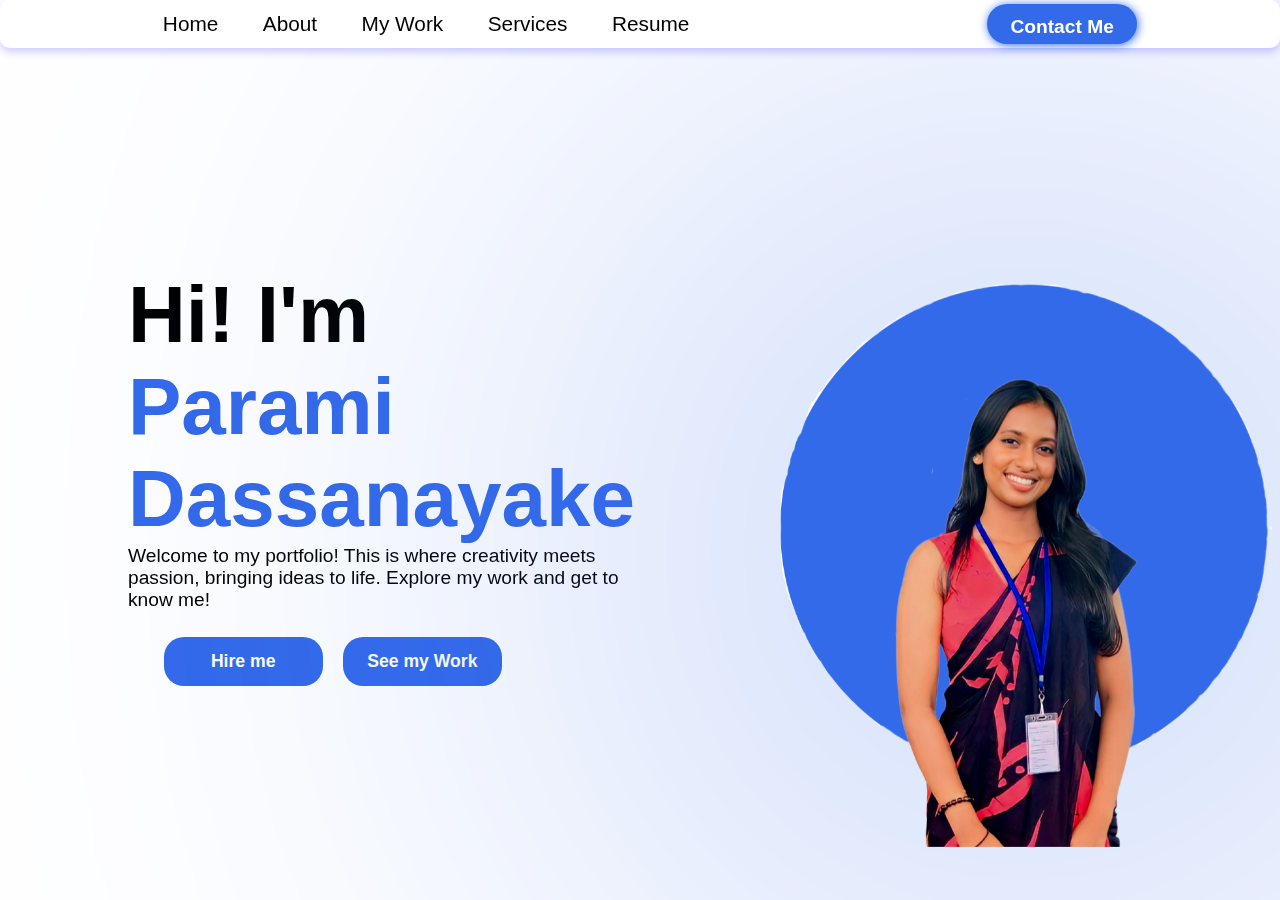
<file: index.html>
<!DOCTYPE html>
<html lang="en">
<head>
    <meta charset="UTF-8">
    <meta name="viewport" content="width=device-width, initial-scale=1.0">
    <title>Portfolio Website</title>
    <link rel="stylesheet" href="https://unpkg.com/aos@next/dist/aos.css" />
    <link rel="stylesheet" href="style.css">
</head>
<body>
    <nav>
        <div class="nav-card"> <!-- Added card wrapper -->
            <div class="nav-container">
                <div class="links">
                    <a href="">Home</a>
                    <a href="about.html">About</a>
                    <a href="newsLetters.html">My Work</a>
                    <a href="services.html">Services</a>
                    <a href="resume.pdf" target="_blank">Resume</a>
                </div>
                <button onclick="window.location.href='contact.html'">Contact Me</button>
                <svg xmlns="http://www.w3.org/2000/svg" class="hamburg" height="32" width="34" viewBox="0 0 448 512">
                    <path d="M0 96C0 78.3 14.3 64 32 64H416c17.7 0 32 14.3 32 32s-14.3 32-32 32H32C14.3 128 0 113.7 0 96zM0 256c0-17.7 14.3-32 32-32H416c17.7 0 32 14.3 32 32s-14.3-32-32-32H32c-17.7 0-32-14.3-32-32zM448 416c0 17.7-14.3 32-32 32H32c-17.7 0-32-14.3-32-32s14.3-32 32-32H416c17.7 0 32 14.3 32 32z"/>
                </svg>
            </div>
        </div>
    </nav>

    <section>
        <div class="content">
            <div class="main-content">
                <h1 data-aos="fade-right" data-aos-duration="1500">Hi! I'm</h1>
                <span data-aos="fade-left" data-aos-duration="1500" data-aos-delay="200">Parami Dassanayake</span>
                <p data-aos="flip-up" data-aos-duration="1500" data-aos-delay="400">
                    Welcome to my portfolio! This is where creativity meets passion, bringing ideas to life. Explore my work and get to know me!
                </p>
                <div class="buttons">
                    <button onclick="window.location.href='contact.html'" data-aos="zoom-in" data-aos-duration="1500" data-aos-delay="600">Hire me</button>
                    <button data-aos="zoom-in" data-aos-duration="1500" data-aos-delay="600" onclick="window.location.href='newsLetters.html'">See my Work</button>
                </div>
            </div>
            <div class="image">
                <img src="me.png" data-aos="zoom-out" data-aos-duration="2000">
            </div>
        </div>
    </section>

    <script src="https://unpkg.com/aos@next/dist/aos.js"></script>
    <script>
        AOS.init({offset:1});
    </script>
    <script>
        const hamburg = document.querySelector('.hamburg');
        const cancel = document.querySelector('.cancel');
        const navbar = document.querySelector('.dropmenu');
        
        hamburg.addEventListener('click', ()=>{
            navbar.style.transform = "translateY(0px)";
            hamburg.style.display = 'none';
        });
        
        cancel.addEventListener('click', ()=>{
            navbar.style.transform = "translateY(-300px)";
            hamburg.style.display = 'block';
        });
    </script>
</body>
<!-- <footer class="footer">
    <div class="footer-container">
        <div class="footer-content">
            <p>&copy; 2024 Parami Dassanayake. All Rights Reserved.</p>
            
            <div class="footer-contact">
                <p><strong>Email:</strong> <a href="mailto:paramidassanayake13@gmail.com">paramidassanayake13@gmail.com</a></p>
                <p><strong>Phone:</strong> <a href="tel:+94721005182">(+94) 721 005 182</a></p>
            </div>

            <div class="footer-social">
                <a href="https://www.linkedin.com/in/parami-dassanayake-60110a26b" target="_blank">
                    <img src="images/linkedin.png" alt="LinkedIn">
                </a>
                <a href="https://x.com/Parxmi" target="_blank">
                    <img src="images/twitter.png" alt="Twitter" style="width: 40px; height: 30px;">
                </a>
            </div>
        </div>
    </div>
</footer> -->
</html>
</file>
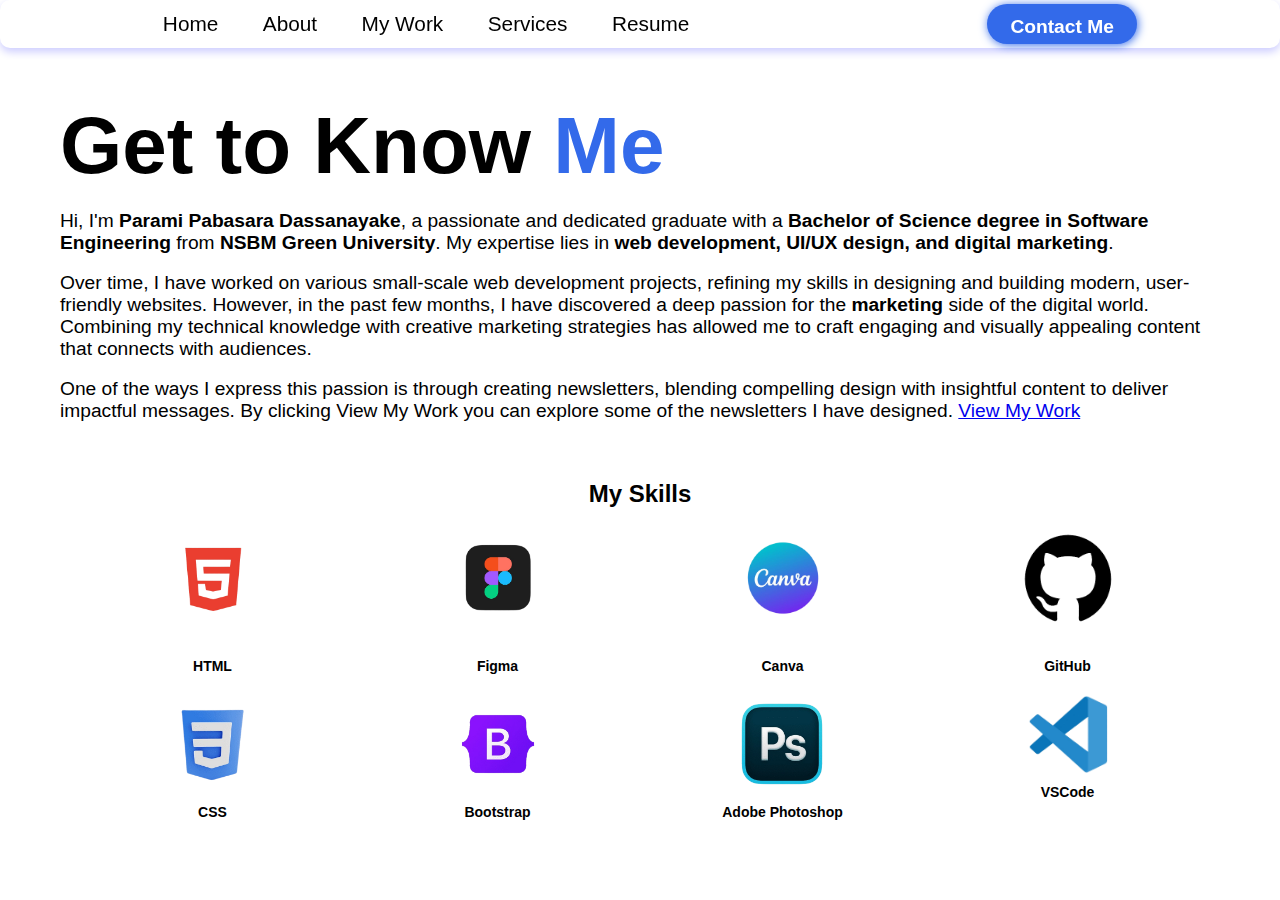
<file: about.html>
<!DOCTYPE html> 
<html lang="en">
<head>
    <meta charset="UTF-8">
    <meta name="viewport" content="width=device-width, initial-scale=1.0">
    <title>My Newsletters</title>
    <link rel="stylesheet" href="https://unpkg.com/aos@next/dist/aos.css" />
    <link rel="stylesheet" href="style.css">
</head>
<body>
    <nav>
        <div class="nav-card"> <!-- Added card wrapper -->
            <div class="nav-container">
                <div class="links">
                    <a href="index.html">Home</a>
                    <a href="about.html">About</a>
                    <a href="newsLetters.html">My Work</a>
                    <a href="services.html">Services</a>
                    <a href="resume.pdf" target="_blank">Resume</a>
                </div>
                <button onclick="window.location.href='contact.html'">Contact Me</button>
                <svg xmlns="http://www.w3.org/2000/svg" class="hamburg" height="32" width="34" viewBox="0 0 448 512">
                    <path d="M0 96C0 78.3 14.3 64 32 64H416c17.7 0 32 14.3 32 32s-14.3 32-32 32H32C14.3 128 0 113.7 0 96zM0 256c0-17.7 14.3-32 32-32H416c17.7 0 32 14.3 32 32s-14.3-32-32-32H32c-17.7 0-32-14.3-32-32zM448 416c0 17.7-14.3 32-32 32H32c-17.7 0-32-14.3-32-32s14.3-32 32-32H416c17.7 0 32 14.3 32 32z"/>
                </svg>
            </div>
        </div>
    </nav>

    <section class="aboutme-content">
        <div class="main-content">
            <h1>Get to Know <span>Me</span></h1>
            <br>
            <p>
                Hi, I'm <strong>Parami Pabasara Dassanayake</strong>, a passionate and dedicated graduate with a 
                <strong>Bachelor of Science degree in Software Engineering</strong> from <strong>NSBM Green University</strong>.  
                My expertise lies in <strong>web development, UI/UX design, and digital marketing</strong>.  
            </p>
            <br>
            <p>
                Over time, I have worked on various small-scale web development projects, refining my skills in designing and building modern, user-friendly websites. However, in the past few months, I have discovered a deep passion for the <strong>marketing</strong> side of the digital world.  
                Combining my technical knowledge with creative marketing strategies has allowed me to craft engaging and visually appealing content that connects with audiences.
            </p>
            <br>
            <p>
                One of the ways I express this passion is through creating newsletters, blending compelling design with insightful content to deliver impactful messages. By clicking View My Work you can explore some of the newsletters I have designed.
                <a href="newsLetters.html">View My Work</a>
            </p>
            <br>

            <div class="my-skills">
                <h2>My Skills</h2>
                <div class="skills-gallery">
                    <div class="skill-item">
                        <img src="images/html.png" style="width: 140px; height: 140px">
                        <p>HTML</p>
                    </div>
                    <div class="skill-item">
                        <img src="images/figma.png" style="width: 140px; height: 140px">
                        <p>Figma</p>
                    </div>
                    
                    <div class="skill-item">
                        <img src="images/canva.png" style="width: 140px; height: 140px">
                        <p>Canva</p>
                    </div>
                    <div class="skill-item">
                        <img src="images/github.png" style="width: 140px; height:140px">
                        <p>GitHub</p>                    
                    </div>
                   
                    <div class="skill-item">
                        <img src="images/css.png" style="width: 100px; height: 100px">
                        <p>CSS</p>
                    </div>
                    <div class="skill-item">
                        <img src="images/bootstrap.png" style="width: 100px; height: 100px">
                        <p>Bootstrap</p>
                    </div>
                    <div class="skill-item" >
                        <img src="images/adobe.png" style="width: 100px; height: 100px">
                        <p>Adobe Photoshop</p>
                    </div>
                    <div class="skill-item">
                        <img src="images/vscode.png" style="width: 80px; height:80px">
                        <p>VSCode</p>                   
                    </div>
                </div>
            </div>               
        </div>
    </section>
</body>
<!-- <footer class="footer">
    <div class="footer-container">
        <div class="footer-content">
            <p>&copy; 2024 Parami Dassanayake. All Rights Reserved.</p>
            
            <div class="footer-contact">
                <p><strong>Email:</strong> <a href="mailto:paramidassanayake13@gmail.com">paramidassanayake13@gmail.com</a></p>
                <p><strong>Phone:</strong> <a href="tel:+94721005182">(+94) 721 005 182</a></p>
            </div>

            <div class="footer-social">
                <a href="https://www.linkedin.com/in/parami-dassanayake-60110a26b" target="_blank">
                    <img src="images/linkedin.png" alt="LinkedIn">
                </a>
                <a href="https://x.com/Parxmi" target="_blank">
                    <img src="images/twitter.png" alt="Twitter" style="width: 40px; height: 30px;">
                </a>
            </div>
        </div>
    </div>
</footer> -->

</html>
</file>
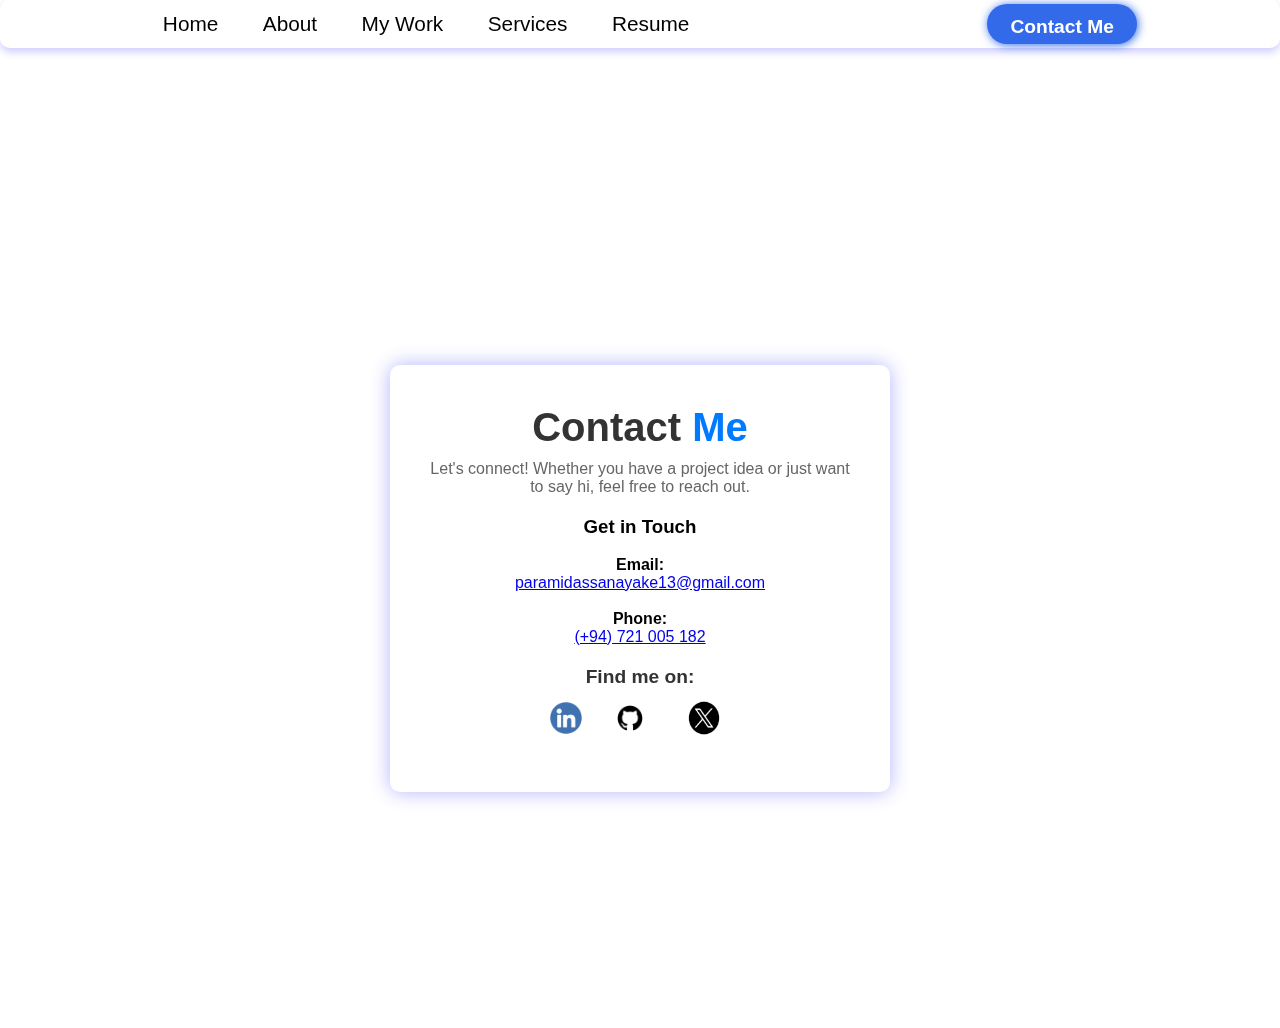
<file: contact.html>
<!DOCTYPE html>
<html lang="en">
<head>
    <meta charset="UTF-8">
    <meta name="viewport" content="width=device-width, initial-scale=1.0">
    <title>Contact Me</title>
    <link rel="stylesheet" href="https://unpkg.com/aos@next/dist/aos.css" />
    <link rel="stylesheet" href="style.css">
</head>
<body>
    <nav>
        <div class="nav-card"> <!-- Added card wrapper -->
            <div class="nav-container">
                <div class="links">
                    <a href="index.html">Home</a>
                    <a href="about.html">About</a>
                    <a href="newsLetters.html">My Work</a>
                    <a href="services.html">Services</a>
                    <a href="resume.pdf" target="_blank">Resume</a>
                </div>
                <button onclick="window.location.href='contact.html'">Contact Me</button>
                <svg xmlns="http://www.w3.org/2000/svg" class="hamburg" height="32" width="34" viewBox="0 0 448 512">
                    <path d="M0 96C0 78.3 14.3 64 32 64H416c17.7 0 32 14.3 32 32s-14.3 32-32 32H32C14.3 128 0 113.7 0 96zM0 256c0-17.7 14.3-32 32-32H416c17.7 0 32 14.3 32 32s-14.3-32-32-32H32c-17.7 0-32-14.3-32-32zM448 416c0 17.7-14.3 32-32 32H32c-17.7 0-32-14.3-32-32s14.3-32 32-32H416c17.7 0 32 14.3 32 32z"/>
                </svg>
            </div>
        </div>
    </nav>

    <section class="contact-section">
        <div class="contact-container">
            <div class="contact-header" data-aos="fade-up">
                <h1>Contact <span>Me</span></h1>
                <p>Let's connect! Whether you have a project idea or just want to say hi, feel free to reach out.</p>
            </div>
    
            <div class="contact-content">
                <div class="contact-details" data-aos="fade-up">
                    <h3>Get in Touch</h3><br>
                    <p><strong>Email:</strong> <br>
                        <a href="mailto:paramidassanayake13@gmail.com">paramidassanayake13@gmail.com</a>
                    </p>
    <br>
                    <p><strong>Phone:</strong> <br>
                        <a href="tel:+94721005182">(+94) 721 005 182</a>
                    </p>
                </div>
    
                <div class="social-links" data-aos="fade-up">
                    <h3>Find me on:</h3>
                    <div class="social-icons">
                        <a href="https://www.linkedin.com/in/parami-dassanayake-60110a26b" target="_blank">
                            <img src="images/linkedin.png" alt="LinkedIn">
                        </a>
                        <a href="https://github.com/ParamiDassanayake" target="_blank">
                            <img src="images/github.png" alt="GitHub">
                        </a>
                        <a href="https://x.com/Parxmi" target="_blank">
                            <img src="images/twitter.png" alt="Twitter" style="width: 60px; height: 40px;">
                        </a>
                    </div>
                </div>
            </div>
        </div>
    </section>
    
    <script src="https://unpkg.com/aos@next/dist/aos.js"></script>
    <script>
        AOS.init();
    </script>
</body>
<!-- <footer class="footer">
    <div class="footer-container">
        <div class="footer-content">
            <p>&copy; 2024 Parami Dassanayake. All Rights Reserved.</p>
            
            <div class="footer-contact">
                <p><strong>Email:</strong> <a href="mailto:paramidassanayake13@gmail.com">paramidassanayake13@gmail.com</a></p>
                <p><strong>Phone:</strong> <a href="tel:+94721005182">(+94) 721 005 182</a></p>
            </div>

            <div class="footer-social">
                <a href="https://www.linkedin.com/in/parami-dassanayake-60110a26b" target="_blank">
                    <img src="images/linkedin.png" alt="LinkedIn">
                </a>
                <a href="https://x.com/Parxmi" target="_blank">
                    <img src="images/twitter.png" alt="Twitter" style="width: 40px; height: 30px;">
                </a>
            </div>
        </div>
    </div>
</footer> -->

</html>
</file>
<file: style.css>
*{
    padding: 0;
    margin: 0;
    font-family: Arial, Helvetica, sans-serif;
    box-sizing: border-box;
}

html, body {
    height: 100%;
    margin: 0;
    padding: 0;
    display: flex;
    flex-direction: column;
}

body{
    height: auto;
    background-color:white;
    width: 100%;
    height: auto;
    overflow-x:hidden ;
    scroll-behavior: smooth;
    display: flex;
    flex-direction: column;
}

nav {
    z-index: 4;
    position: sticky;
    top: 0;
    width: 100%;
    height: 10vh;
    backdrop-filter: brightness(100%);
}

.nav-container {
    display: flex;
    justify-content: space-around;
    align-items: center;
    height: 100%;
}

.nav-container .logo img {
    width: 140px;
    height: 50px;
}

.nav-container .links a {
    font-size: 1.3rem;
    color: black;
    text-decoration: none;
    margin: 0 20px;
    transition: 0.3s linear;
}

.nav-container .links a:hover {
    color: rgb(51 106 234);
    text-shadow: 1px 1px rgb(51 106 234);
}

nav button {
    width: 150px;
    height: 40px;
    border-radius: 20px;
    background-color: rgb(51 106 234);
    color: white;
    font-size: 1.2rem;
    font-weight: 700;
    box-shadow: 1px 1px 10px rgb(51 106 234);
    border: none;
    outline: none;
    transition: 0.3s linear;
}

nav button:hover {
    background-color: white;
    color: rgb(51 106 234);
    border: 2px solid rgb(51 106 234);
}

nav svg {
    position: absolute;
    right: 20px;
    top: 15px;
    cursor: pointer;
    display: none;
}

nav .dropmenu {
    position: absolute;
    top: 0;
    backdrop-filter: blur(2px);
    width: 100%;
    transform: translateY(-300px);
    display: flex;
    justify-content: center;
    align-items: center;
    flex-direction: column;
    transition: 0.3s linear;
}

.dropmenu a {
    font-size: 1.4rem;
    text-align: center;
    width: 100%;
    color: black;
    padding: 10px 0;
    text-decoration: none;
    transition: 0.3s linear;
}

.dropmenu a:hover {
    background-color: black;
    color: white;
}

.dropmenu button {
    width: 100%;
    height: 45px;
}

/* Landing Page */

section {
    width: 100%;
    height: 100vh;
}

section .content {
    display: flex;
    justify-content: space-evenly;
    align-items: center;
    height: 100%;
}

main {
    flex: 1; /* Allows the main content to expand and push the footer to the bottom */
}

.content .main-content {
    width: 50%;
    display: flex;
    flex-direction: column;
    margin: 0 10%;
}

.main-content h1,
.main-content span {
    font-size: clamp(2rem, 1rem + 5vw, 6rem);
}

.main-content span {
    font-weight: 700;
    color: rgb(51 106 234);
}

.main-content p {
    font-size: clamp(1rem, 1rem + 5vw, 1.2rem);
}

.main-content .buttons {
    width: 70%;
    margin: 5%;
    min-height: 5.5vh;
    display: flex;
    justify-content: space-around;
}

.main-content .buttons button {
    width: 160px;
    margin: 0 10px;
    border-radius: 20px;
    background: rgb(51 106 234);
    color: white;
    border: none;
    outline: none;
    font-size: 1.1rem;
    font-weight: 700;
    transition: 0.2s linear;
}

.buttons button:hover {
    box-shadow: 2px 2px 30px rgb(51 106 234);
}

.content .image {
    width: 50%;
    display: flex;
    justify-content: center;
    margin-top: 5px;
}

.image img {
    margin-top: 40px;
    width: 500px;
    filter: drop-shadow(0 0 400px rgb(51 106 234));
}

@media (max-width: 768px) {
    .links,
    .nav-container button {
        display: none;
    }

    nav svg {
        display: block;
    }

    .nav-container .logo {
        position: absolute;
        left: 10px;
    }

    .content {
        margin-top: -100px;
        flex-direction: column-reverse;
        width: 100%;
    }

    .image img {
        width: 120%;
    }

    .content .main-content {
        max-width: 350px;
        align-items: center;
        width: 100%;
    }

    .main-content p {
        text-align: center;
    }
}


/* About Me Section */
.aboutme {
    width: 100%;
    height: 100vh;
    background-color: white; /* Change this to any color you prefer */
    display: flex;
    justify-content: center;
    align-items: center;
    flex-direction: column;
    text-align: center;
    padding: 50px;
}

.aboutme h2 {
    font-size: 2.5rem;
    color: black;
}

.aboutme p {
    font-size: 1.2rem;
    color: gray;
    max-width: 800px;
}

/* Newsletter Section */
.pdf-container {
    display: flex;
    flex-wrap: wrap;
    justify-content: center;
    gap: 20px;
    margin-top: 30px;
}

.card {
    background: white;
    border-radius: 8px;
    box-shadow: 2px 2px 15px rgba(0, 0, 0, 0.2);
    padding: 20px;
    width: 250px;
    text-align: center;
    transition: 0.3s ease-in-out;
}

.card:hover {
    transform: scale(1.05);
}

.card img {
    width: 100%;
    height: 150px;
    object-fit: cover;
    border-radius: 5px;
}

/* General Styles */
* {
    padding: 0;
    margin: 0;
    font-family: Arial, Helvetica, sans-serif;
    box-sizing: border-box;
}

body {
    height: auto;
    background-color: white;
    width: 100%;
    overflow-x: hidden;
    scroll-behavior: smooth;
}


/* Landing Page */
section {
    width: 100%;
    min-height: auto; /* Allow sections to grow with content */
    padding: 2rem 0; /* Add padding for spacing */
}

section .content {
    display: flex;
    justify-content: space-evenly;
    align-items: center;
    height: 100%;
}

.content .main-content {
    width: 50%;
    display: flex;
    flex-direction: column;
    margin: 0 10%;
}

.main-content h1,
.main-content span {
    font-size: clamp(2rem, 1rem + 5vw, 6rem);
}

.main-content span {
    font-weight: 700;
    color: rgb(51 106 234);
}

.main-content p {
    font-size: clamp(1rem, 1rem + 5vw, 1.2rem);
}

.main-content .buttons {
    width: 70%;
    margin: 5%;
    min-height: 5.5vh;
    display: flex;
    justify-content: space-around;
}

.main-content .buttons button {
    width: 160px;
    margin: 0 10px;
    border-radius: 20px;
    background: rgb(51 106 234);
    color: white;
    border: none;
    outline: none;
    font-size: 1.1rem;
    font-weight: 700;
    transition: 0.2s linear;
}

.buttons button:hover {
    box-shadow: 2px 2px 30px rgb(51 106 234);
}

.content .image {
    width: 50%;
    display: flex;
    justify-content: center;
    margin-top: 5px;
}

.image img {
    margin-top: 40px;
    width: 500px;
    filter: drop-shadow(0 0 400px rgb(51 106 234));
}

@media (max-width: 768px) {
    .links,
    .nav-container button {
        display: none;
    }

    nav svg {
        display: block;
    }

    .nav-container .logo {
        position: absolute;
        left: 10px;
    }

    .content {
        margin-top: -100px;
        flex-direction: column-reverse;
        width: 100%;
    }

    .image img {
        width: 120%;
    }

    .content .main-content {
        max-width: 350px;
        align-items: center;
        width: 100%;
    }

    .main-content p {
        text-align: center;
    }
}

/* About Me Section */
.aboutme {
    width: 100%;
    height: 100vh;
    background-color: white;
    display: flex;
    justify-content: center;
    align-items: center;
    flex-direction: column;
    text-align: center;
    padding: 50px;
}

.aboutme h2 {
    font-size: 2.5rem;
    color: black;
}

.aboutme p {
    font-size: 1.2rem;
    color: gray;
    max-width: 800px;
}
.aboutme-content {
    padding: 40px 20px; 
    margin: 0 auto; 
    max-width: 1200px;
}

.my-skills {
    text-align: center;
    padding: 40px 20px;
}

.skills-gallery {
    display: grid;
    grid-template-columns: repeat(4, 1fr);
    gap: 20px;
    justify-items: center;
}

.skill-item {
    display: flex;
    flex-direction: column;
    align-items: center;
}

.skill-item img {
    object-fit: contain; 
    transition: transform 0.3s ease;
}

.skill-item img:hover {
    transform: scale(1.1);
}

.skill-item p {
    margin-top: 10px;
    font-size: 14px;
    font-weight: bold;
}

@media (max-width: 768px) {
    .skills-gallery {
        grid-template-columns: repeat(2, 1fr);
    }

    .skill-item img {
        width: 60px; 
        height: 60px;
    }
    
    .skill-item p {
        font-size: 12px;
    }
}

/* Newsletter Cards */
.pdf-container {
    display: flex;
    flex-wrap: wrap;
    justify-content: center;
    gap: 20px;
    margin-top: 30px;
}

.card {
    background: white;
    border-radius: 8px;
    box-shadow: 2px 2px 15px rgba(51, 106, 234, 0.3); /* Soft blue glow */
    padding: 20px;
    width: 250px;
    text-align: center;
    transition: 0.3s ease-in-out, box-shadow 0.3s ease-in-out;
}

.card:hover {
    transform: scale(1.05);
    box-shadow: 2px 2px 20px rgba(51, 106, 234, 0.6); /* Stronger blue glow on hover */
}

.card img {
    width: 100%;
    height: 150px;
    object-fit: cover;
    border-radius: 5px;
}

.card h3 {
    margin: 10px 0;
    color: black;
}

.card .newsletter-btn {
    background: rgb(51 106 234);
    color: white;
    border: none;
    padding: 10px;
    width: 100%;
    margin-top: 10px;
    border-radius: 5px;
    font-size: 1rem;
    font-weight: 700;
    cursor: pointer;
    transition: 0.3s linear;
}

.card .newsletter-btn:hover {
    background: white;
    color: rgb(51 106 234);
    border: 2px solid rgb(51 106 234);
}

/* Modal Styles */
.modal {
    display: none;
    position: fixed;
    top: 0;
    left: 0;
    width: 100%;
    height: 100%;
    background: rgba(0, 0, 0, 0.6);
    justify-content: center;
    align-items: center;
}

.modal-content {
    background: white;
    padding: 20px;
    border-radius: 8px;
    width: 80%;
    height: 80%;
    position: relative;
    box-shadow: 2px 2px 20px rgba(0, 0, 0, 0.3);
}

.modal iframe {
    width: 100%;
    height: 100%;
    border: none;
}

.close {
    position: absolute;
    top: 10px;
    right: 15px;
    font-size: 20px;
    cursor: pointer;
    color: red;
}


.newsletter-content {
    display: flex;
    justify-content: center;     
    align-items: center;         
    flex-direction: column;
    width: 90%;                  /* Reduce width to add natural spacing */
    max-width: 1200px;           /* Maintain a reasonable max width */
    margin: 40px auto;           /* Add space at the top and bottom */
    padding: 20px;               /* Add padding inside the container */
    box-sizing: border-box;      /* Ensure padding doesn't affect width */
}

/* Container for the cards, ensuring responsive layout */
.pdf-container {
    display: flex;
    flex-wrap: wrap;
    justify-content: space-around;
    gap: 20px;
    width: 100%;
}

/* Style for each individual card */
.card {
    background-color: white;
    border-radius: 10px;
    padding: 20px;
    width: 250px;
    text-align: center;
    box-shadow: 0 4px 6px rgba(0, 0, 0, 0.1);
}

.pdf-thumbnail {
    width: 100%;  
    max-width: 150px;  
    height: auto;  
}

/*My Services*/
.work-gallery {
    display: flex;
    flex-wrap: wrap;
    gap: 20px;
    margin-top: 30px;
    justify-content: space-between;
}

.services-card {
    background: #fff;
    border-radius: 8px;
    box-shadow: 2px 2px 15px rgba(51, 106, 234, 0.3);
    padding: 20px;
    width: calc(50% - 10px);
    box-sizing: border-box;
    text-align: center;
    transition: 0.3s ease-in-out, box-shadow 0.3s ease-in-out;
}
.services-card:hover {
        transform: scale(1.05);
        box-shadow: 2px 2px 20px rgba(51, 106, 234, 0.6); 
}
.services-card img {
    width: 100%;
    height: 200px;
    object-fit: cover;
    border-radius: 5px;
}

.services-card h3 {
    margin-top: 15px;
    color: #333;
}

.services-card p {
    color: #666;
    font-size: 1rem;
    margin-top: 10px;
}

.services-card:hover {
    transform: translateY(-10px);
    box-shadow: 0 6px 12px rgba(0, 0, 0, 0.1);
}

@media (max-width: 768px) {
    .services-card {
        width: 100%;
    }
}

/* Contact Me */
.contact-section {
    display: flex;
    justify-content: center;
    align-items: center;
    min-height: 100vh;
    background-color: #ffffff; 
    padding: 50px 20px;
    margin-top: 80px; 
}
.contact-container {
    background: #ffffff;
    padding: 30px;
    text-align: center;
    padding: 40px;
    border-radius: 10px;
    box-shadow: 0 0 20px rgba(0, 0, 255, 0.3); /* Blue glow effect */
    max-width: 500px;
    width: 100%;    
}

.contact-header h1 {
    font-size: 2.5rem;
    color: #333;
}

.contact-header span {
    color: #007bff;
}

.contact-header p {
    color: #666;
    margin-top: 10px;
}

.contact-content {
    margin-top: 20px;
}

form {
    display: flex;
    flex-direction: column;
    gap: 15px;
}

label {
    font-weight: bold;
    color: #333;
    text-align: left;
}

input, textarea {
    width: 100%;
    padding: 12px;
    border: 1px solid #ccc;
    border-radius: 8px;
    font-size: 1rem;
}

textarea {
    resize: none;
}

button {
    padding: 12px;
    background-color: #007bff;
    color: white;
    border: none;
    font-size: 1rem;
    border-radius: 8px;
    cursor: pointer;
    transition: 0.3s;
}

button:hover {
    background-color: #0056b3;
}

.social-links {
    margin-top: 20px;
}

.social-links h3 {
    font-size: 1.2rem;
    color: #333;
}

.social-links a {
    margin: 10px;
    display: inline-block;
}

.social-links img {
    width: 40px;
    height: 40px;
    transition: transform 0.3s ease-in-out;
}

.social-links img:hover {
    transform: scale(1.1);
}

.nav-card {
    background-color: white; /* Matches page background */
    padding: 4px;
    border-radius: 10px; /* Rounded corners */
    box-shadow: 0px 4px 8px rgba(0, 0, 255, 0.2); /* Soft blue shadow */
    /* display: inline-block; Keeps the card size to content */
}
 
/* Footer Styles */
.footer {
    background-color: #333; /* Dark background for contrast */
    color: #fff; /* White text color */
    padding: 2rem 0; /* Padding for top and bottom */
    text-align: center; /* Center-align content */
    margin-top: auto; /* Push the footer to the bottom */
}

.footer-container {
    max-width: 1200px; /* Limit the width of the footer content */
    margin: 0 auto; /* Center the container */
    padding: 0 1rem; /* Add padding on the sides */
}

.footer-content {
    display: flex;
    flex-direction: column;
    align-items: center;
    gap: 1rem; /* Space between elements */
}

.footer-contact {
    margin: 1rem 0; /* Add margin for spacing */
}

.footer-contact p {
    margin: 0.5rem 0; /* Space between email and phone */
}

.footer-contact a {
    color: #fff; /* White text for links */
    text-decoration: none; /* Remove underline */
    transition: color 0.3s ease; /* Smooth hover effect */
}

.footer-contact a:hover {
    color: #0073b1; /* Change color on hover (LinkedIn blue) */
}

.footer-social {
    display: flex;
    gap: 1rem; /* Space between social icons */
    justify-content: center; /* Center-align icons */
}

.footer-social img {
    width: 30px; /* Default size for icons */
    height: 30px;
    transition: transform 0.3s ease; /* Smooth hover effect */
}

.footer-social img:hover {
    transform: scale(1.1); /* Slightly enlarge icons on hover */
}
</file>
